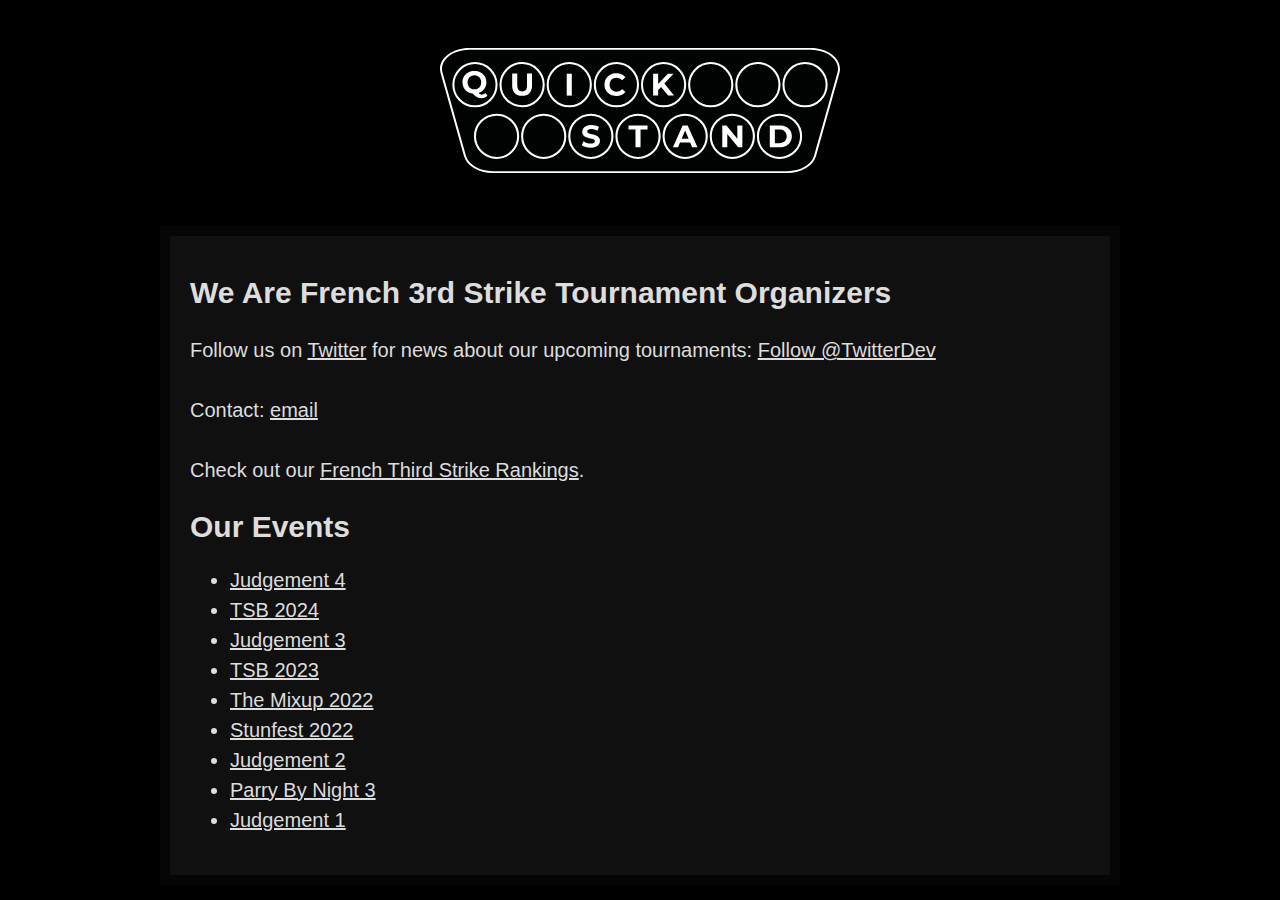
<file: index.html>
<!DOCTYPE html>
<html>
   <head>
     <meta charset="UTF-8">
     <title>QuickStand</title>
     <link rel="icon" href="q_logo.png" type="image/png">
     <link rel="stylesheet" href="style.css">
     <script type="text/javascript" src="ranking/tournaments/ufa24.js"></script>
     <script type="text/javascript" src="ranking/tournaments/tsb24.js"></script>
     <script type="text/javascript" src="ranking/tournaments/tsb23.js"></script>
     <script type="text/javascript" src="ranking/tournaments/hfs24.js"></script>
     <script type="text/javascript" src="ranking/tournaments/hfs23.js"></script> 
     <script type="text/javascript" src="ranking/tournaments/hfs22.js"></script>
     <script type="text/javascript" src="ranking/tournaments/hfs19.js"></script> 
     <script type="text/javascript" src="ranking/tournaments/hfs18.js"></script> 
     <script type="text/javascript" src="ranking/tournaments/hfs17.js"></script> 
     <script type="text/javascript" src="ranking/tournaments/hfsreborn.js"></script>
     <script type="text/javascript" src="ranking/tournaments/mixup22.js"></script> 
     <script type="text/javascript" src="ranking/tournaments/pbn3.js"></script> 
     <script type="text/javascript" src="ranking/tournaments/pbn2.js"></script> 
     <script type="text/javascript" src="ranking/tournaments/pbn1.js"></script> 
     <script type="text/javascript" src="ranking/tournaments/pax18.js"></script>
     <script type="text/javascript" src="ranking/tournaments/judgement4.js"></script> 
     <script type="text/javascript" src="ranking/tournaments/judgement3.js"></script> 
     <script type="text/javascript" src="ranking/tournaments/judgement2.js"></script> 
     <script type="text/javascript" src="ranking/tournaments/judgement1.js"></script> 
     <script type="text/javascript" src="ranking/tournaments/saf19.js"></script> 
     <script type="text/javascript" src="ranking/tournaments/p2p.js"></script> 
     <script type="text/javascript" src="ranking/tournaments/stunfest22.js"></script> 
     <script type="text/javascript" src="ranking/tournaments/stunfest19.js"></script> 
     <script type="text/javascript" src="ranking/tournaments/kots1.js"></script> 
     <script type="text/javascript" src="ranking/tournaments/kots2.js"></script> 
     <script type="text/javascript" src="ranking/tournaments/nonranked.js"></script> 
     <script type="text/javascript" src="ranking/points.js"></script> 
     <script type="text/javascript" src="ranking/player_profiles.js"></script>
    <script type="text/javascript" src="ranking/ranking.js"></script>
   </head>
   <body onload="draw_quickstand_tournaments();">

    <nav id="header">
      <p><a href="index.html"><img 
        src="quickstand_logo.svg" 
        alt="QuickStand"
        width="400px" /></a></p>
    </nav>

    <div id="card">
      <h1>We Are French 3rd Strike Tournament Organizers</h1>
      <p>
        Follow us on <a href="https://twitter.com/QuickStand_3S">Twitter</a> for news about our upcoming tournaments:
        <a href="https://twitter.com/QuickStand_3S" class="twitter-follow-button" data-show-count="false">Follow @TwitterDev</a><script async src="https://platform.twitter.com/widgets.js" charset="utf-8"></script>
      </p>

      <p>Contact: <a href="mailto:quickstand.asso@gmail.com">email</a></p>

      <p>Check out our <a href="ranking/3rdrankings.html">French Third Strike Rankings</a>.</p>

      <h1>Our Events</h1>
      <ul id="quickstand_list"></ul>


     </div>

     <script>
// drawing quickstand events only
function draw_quickstand_tournaments() {
    const quickstand_list = document.getElementById("quickstand_list");
    for (const event of tournaments) {
        if (event["org"].includes("QuickStand")) {
            let li = document.createElement("li");
            li.innerHTML = html_link("ranking/3rdtournament.html?t="+event["shortname"], event["name"]);
            quickstand_list.appendChild(li);
        }
    }
    return 0;
}
     </script>
   </body>
</html>
</file>
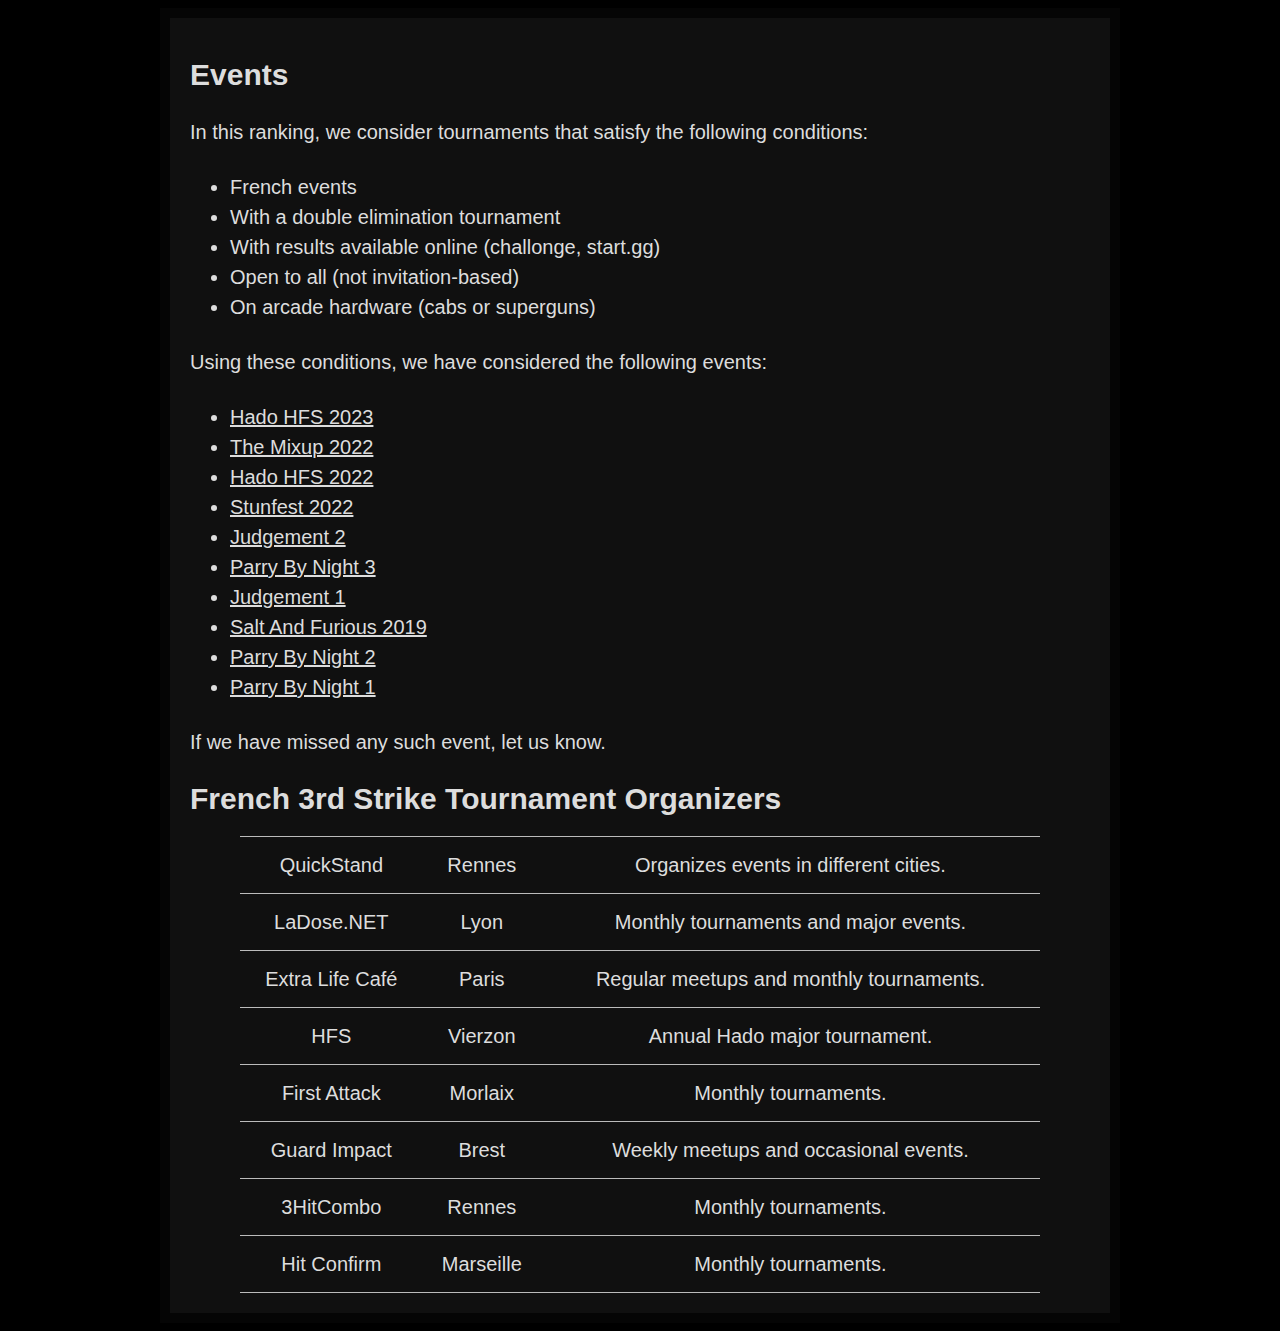
<file: 3rdevents.html>
<!DOCTYPE html>
<html>
   <head>
     <meta charset="UTF-8">
     <link rel="stylesheet" href="style.css">
     <script type="text/javascript" src="tournaments/hfs23.json"></script> 
     <script type="text/javascript" src="tournaments/hfs22.json"></script> 
     <script type="text/javascript" src="tournaments/mixup22.json"></script> 
     <script type="text/javascript" src="tournaments/pbn3.json"></script> 
     <script type="text/javascript" src="tournaments/pbn2.json"></script> 
     <script type="text/javascript" src="tournaments/pbn1.json"></script> 
     <script type="text/javascript" src="tournaments/judgement2.json"></script> 
     <script type="text/javascript" src="tournaments/judgement1.json"></script> 
     <script type="text/javascript" src="tournaments/saf19.json"></script> 
     <script type="text/javascript" src="tournaments/stunfest22.json"></script> 
     <script type="text/javascript" src="points.json"></script> 
     <script type="text/javascript" src="player_profiles.json"></script>
    <script type="text/javascript" src="ranking.js"></script>
   </head>
   <body onload="draw_tournaments();">

   <div id="card">
   
      <h1>Events</h1>

      <p> In this ranking, we consider tournaments that satisfy the following conditions:</p>
      <ul>
         <li>French events</li>
         <li>With a double elimination tournament</li>
         <li>With results available online (challonge, start.gg)</li>
         <li>Open to all (not invitation-based)</li>
         <li>On arcade hardware (cabs or superguns)</li>
      </ul>

      Using these conditions, we have considered the following events:
      <ul id="event_list"></ul>
      If we have missed any such event, let us know.
      
      <h1>French 3rd Strike Tournament Organizers</h1>

      <table class="center">
         <tbody>
            <tr>
               <td>QuickStand</td>
               <td>Rennes</td>
               <td>Organizes events in different cities.</td>
            </tr>
            <tr>
               <td><a href="https://www.ladose.net/">LaDose.NET</a></td>
               <td>Lyon</td>
               <td>Monthly tournaments and major events.</td>
            </tr>
            <tr>
               <td><a href="https://www.extralifecafe.com/">Extra Life Café</a></td>
               <td>Paris</td>
               <td>Regular meetups and monthly tournaments.</td>
            </tr>
            <tr>
               <td><a href="https://www.hfsplay.fr/">HFS</a></td>
               <td>Vierzon</td>
               <td>Annual Hado major tournament.</td>
            </tr>
            <tr>
               <td><a href="https://twitter.com/firstattackbzh">First Attack</a></td>
               <td>Morlaix</td>
               <td>Monthly tournaments.</td>
            </tr>
            <tr>
               <td><a href="https://twitter.com/GuardImpactVS">Guard Impact</a></td>
               <td>Brest</td>
               <td>Weekly meetups and occasional events.</td>
            </tr>
            <tr>
               <td><a href="http://www.3hitcombo.fr/e-sport/">3HitCombo</a></td>
               <td>Rennes</td>
               <td>Monthly tournaments.</td>
            </tr>
            <tr>
               <td><a href="https://twitter.com/ConfirmHit">Hit Confirm</a></td>
               <td>Marseille</td>
               <td>Monthly tournaments.</td>
            </tr>

         </tbody>
     </table>
      

   </div>  

   </body>
</html>
</file>
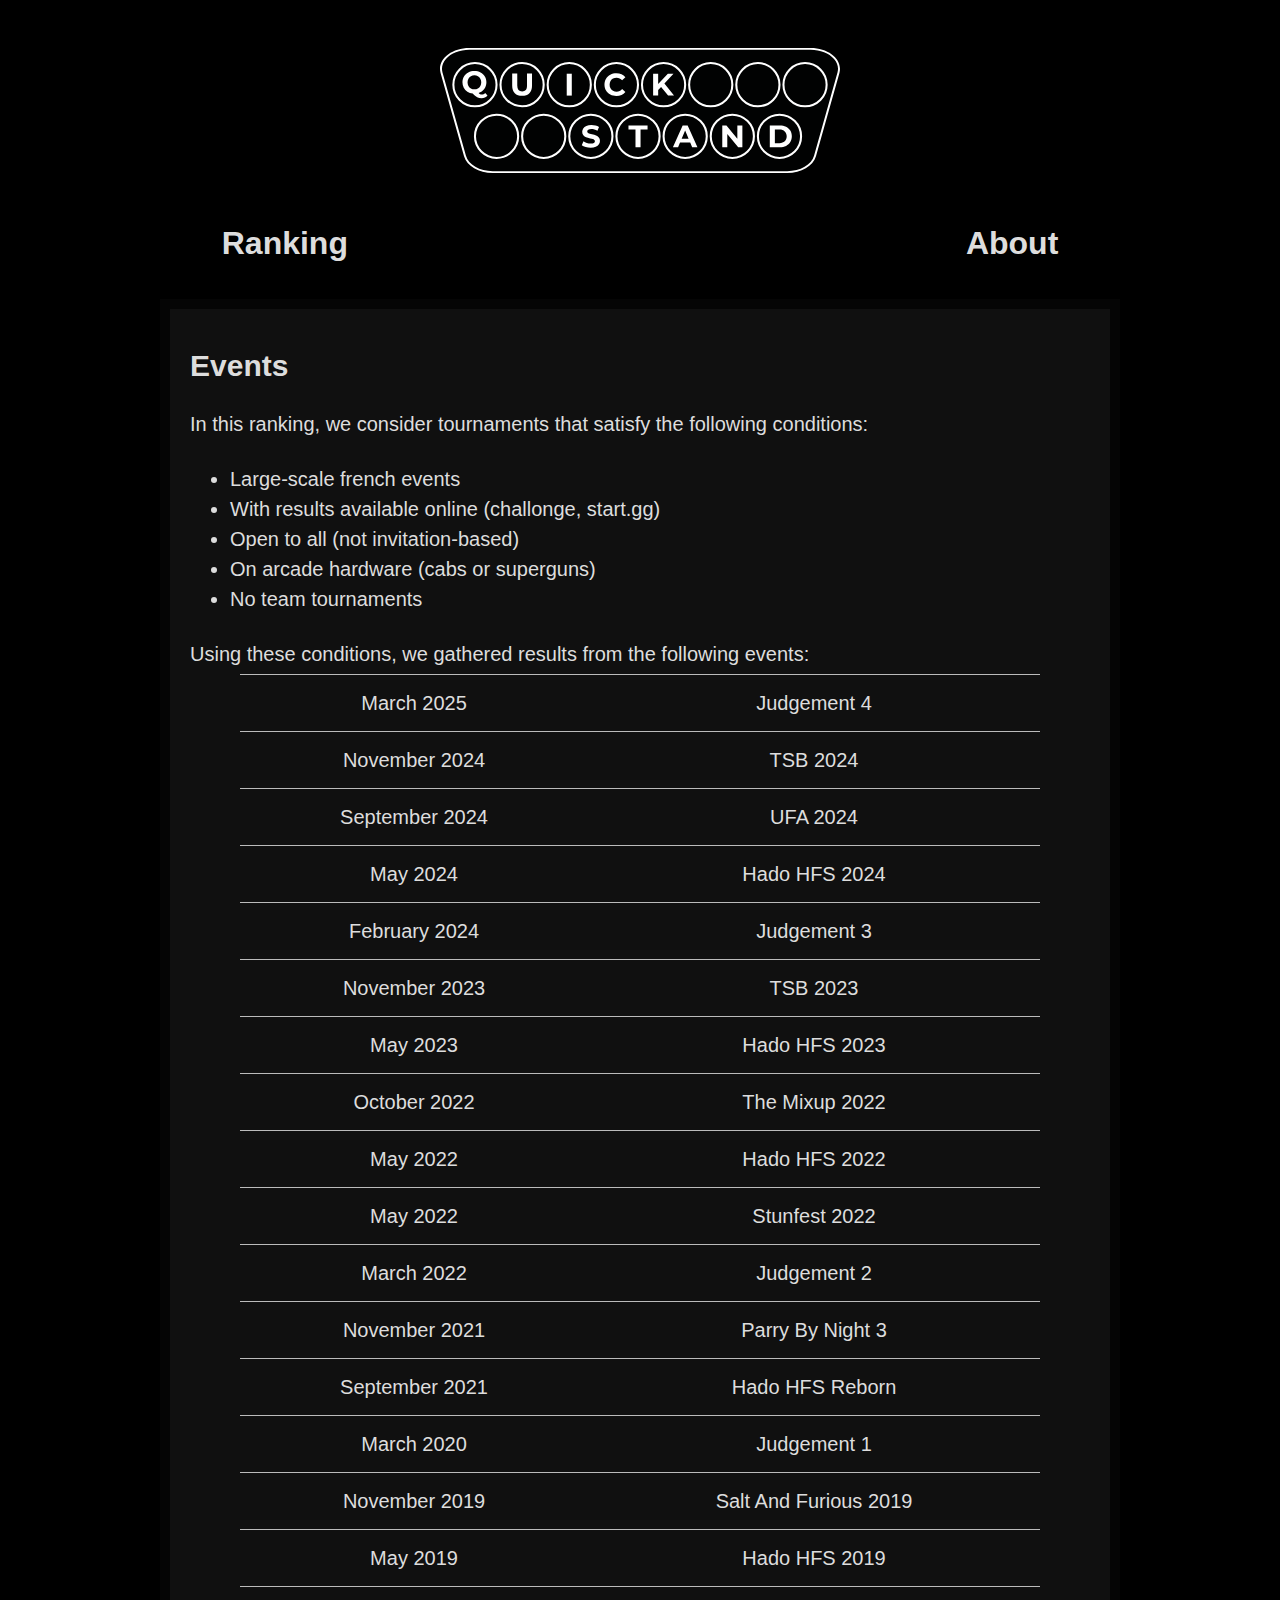
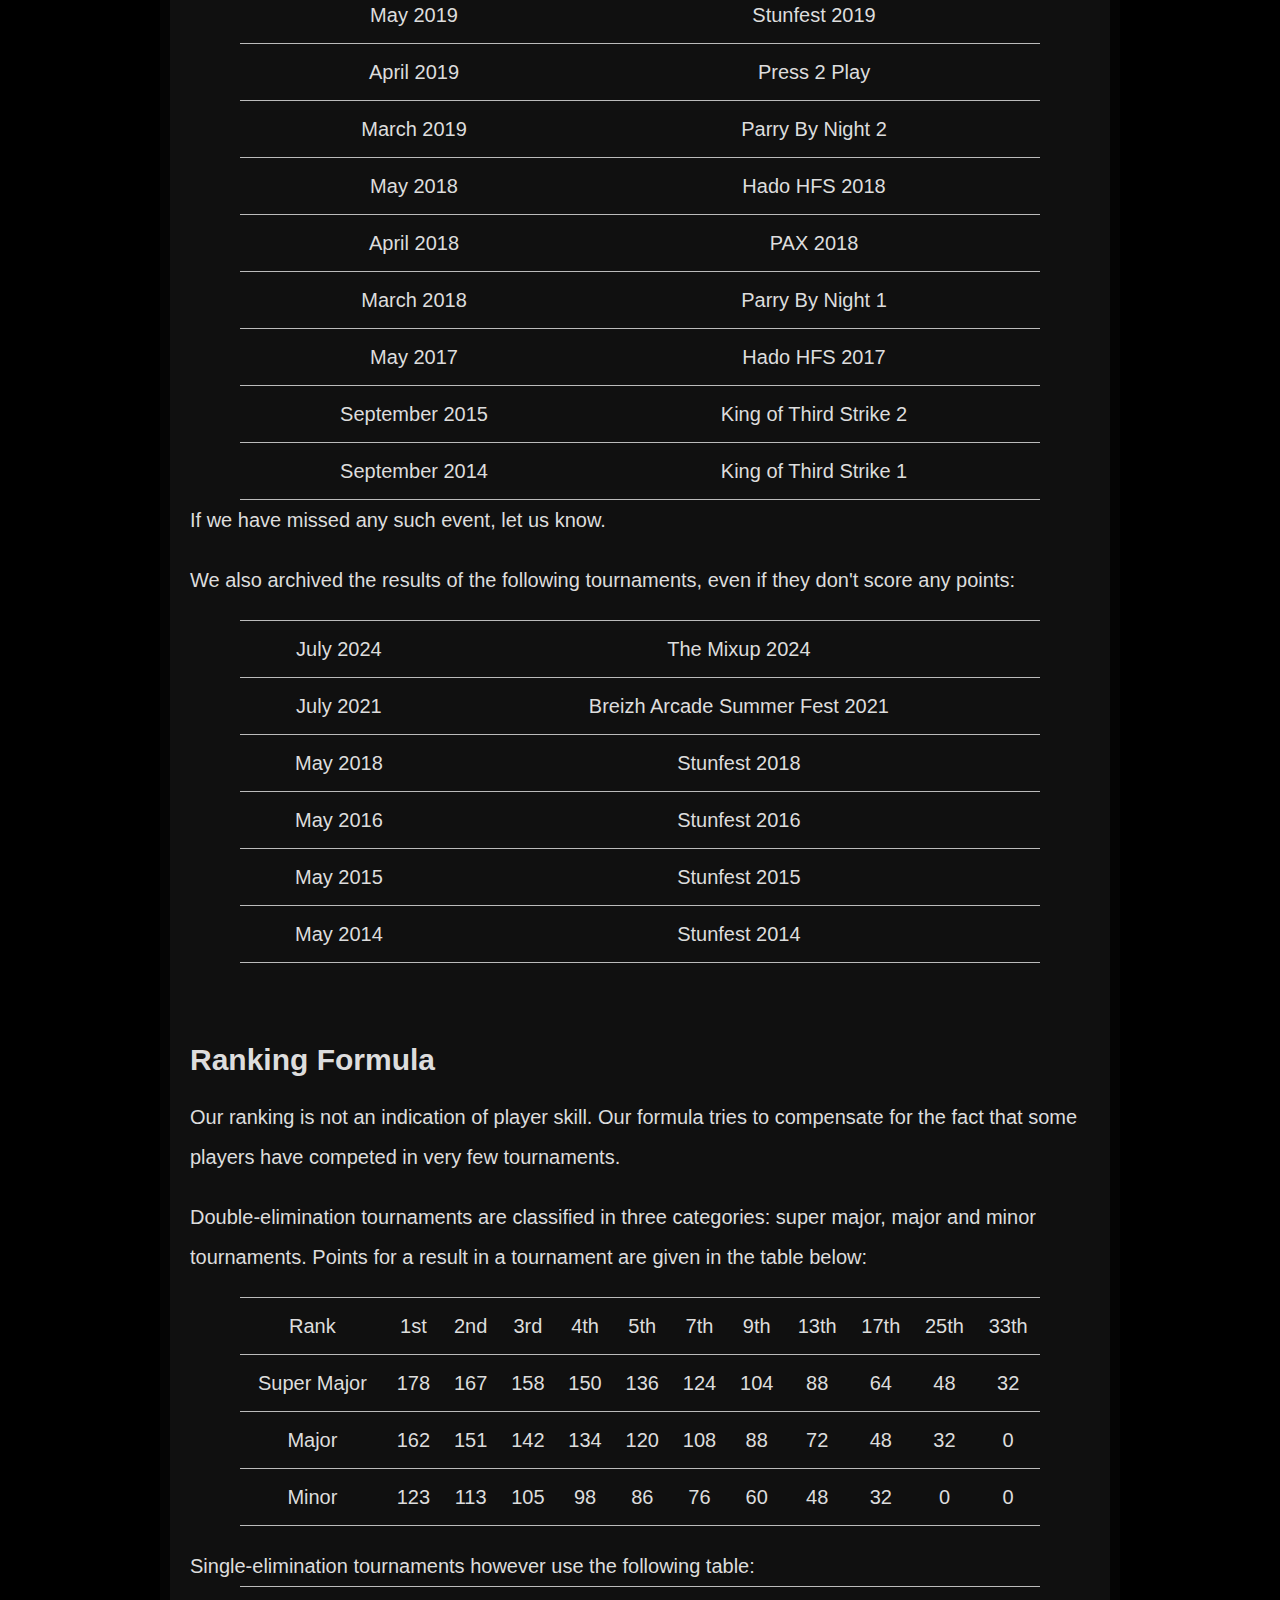
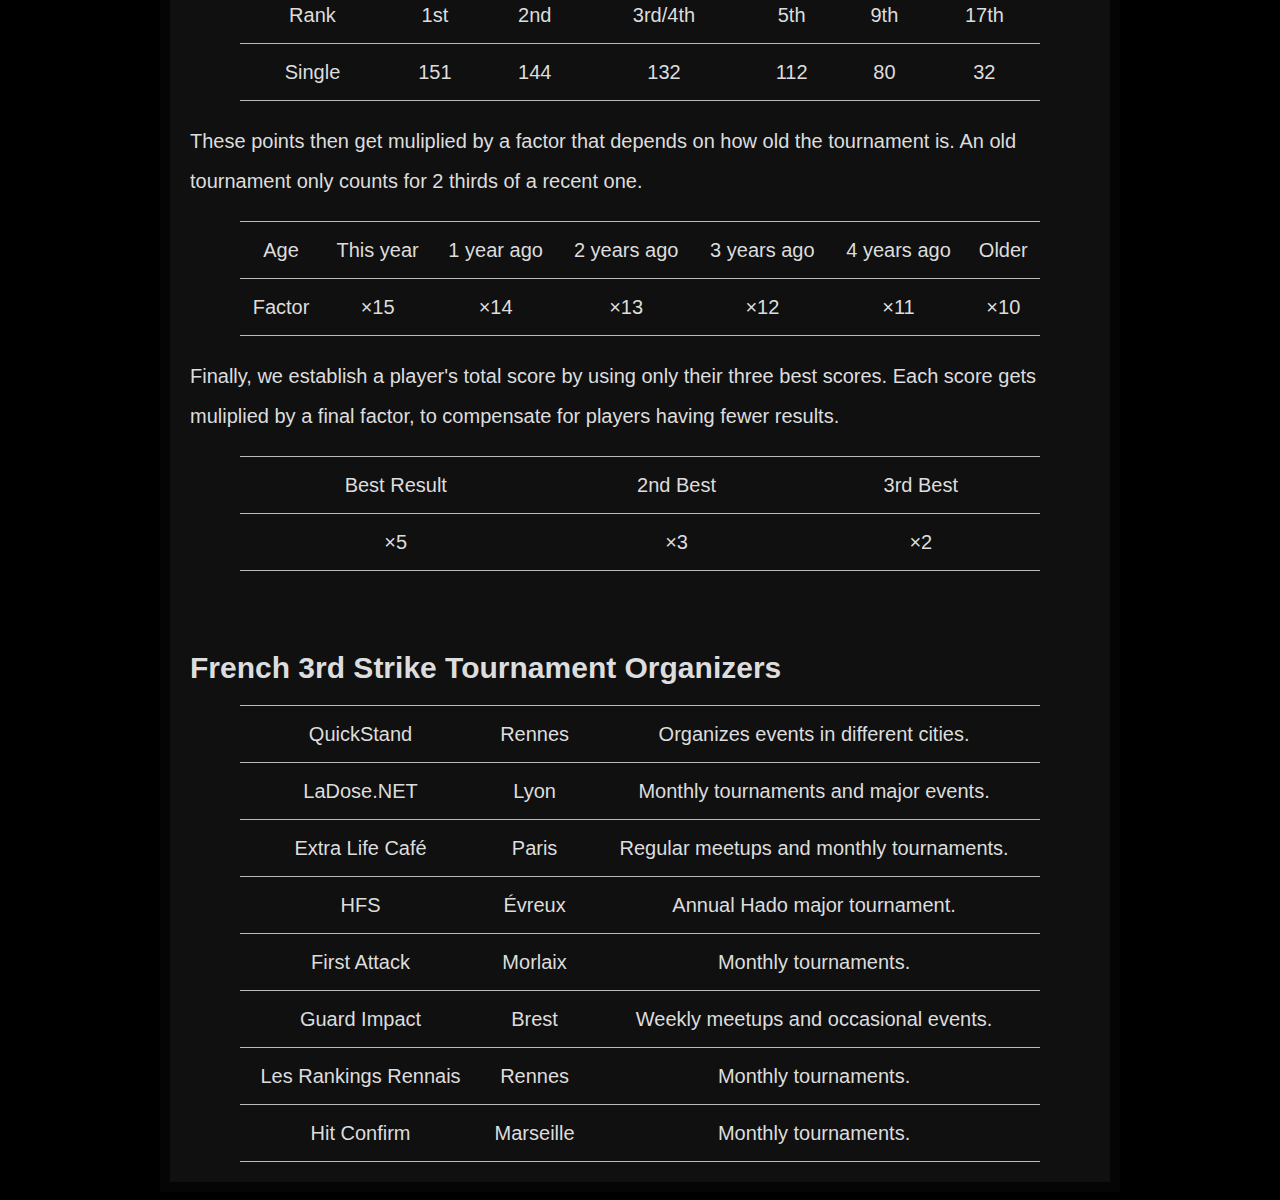
<file: ranking/3rdabout.html>
<!DOCTYPE html>
<html>
   <head>
     <meta charset="UTF-8">
     <title>QuickStand French 3S Ranking</title>
     <link rel="icon" href="../q_logo.png" type="image/png">
     <link rel="stylesheet" href="../style.css">
     <script type="text/javascript" src="tournaments/ufa24.js"></script>
     <script type="text/javascript" src="tournaments/tsb24.js"></script>
     <script type="text/javascript" src="tournaments/tsb23.js"></script>
     <script type="text/javascript" src="tournaments/hfs24.js"></script> 
     <script type="text/javascript" src="tournaments/hfs23.js"></script> 
     <script type="text/javascript" src="tournaments/hfs22.js"></script> 
     <script type="text/javascript" src="tournaments/hfs19.js"></script> 
     <script type="text/javascript" src="tournaments/hfs18.js"></script> 
     <script type="text/javascript" src="tournaments/hfs17.js"></script> 
     <script type="text/javascript" src="tournaments/hfsreborn.js"></script>
     <script type="text/javascript" src="tournaments/mixup22.js"></script> 
     <script type="text/javascript" src="tournaments/pbn3.js"></script> 
     <script type="text/javascript" src="tournaments/pbn2.js"></script> 
     <script type="text/javascript" src="tournaments/pbn1.js"></script> 
     <script type="text/javascript" src="tournaments/pax18.js"></script>
     <script type="text/javascript" src="tournaments/judgement4.js"></script> 
     <script type="text/javascript" src="tournaments/judgement3.js"></script> 
     <script type="text/javascript" src="tournaments/judgement2.js"></script> 
     <script type="text/javascript" src="tournaments/judgement1.js"></script> 
     <script type="text/javascript" src="tournaments/saf19.js"></script> 
     <script type="text/javascript" src="tournaments/p2p.js"></script> 
     <script type="text/javascript" src="tournaments/stunfest22.js"></script> 
     <script type="text/javascript" src="tournaments/stunfest19.js"></script> 
     <script type="text/javascript" src="tournaments/kots1.js"></script> 
     <script type="text/javascript" src="tournaments/kots2.js"></script> 
     <script type="text/javascript" src="tournaments/nonranked.js"></script>
     <script type="text/javascript" src="points.js"></script> 
     <script type="text/javascript" src="player_profiles.js"></script>
    <script type="text/javascript" src="ranking.js"></script>
   </head>
   <body onload="draw_tournaments(); draw_nonranked_tournaments();">

      <nav id="header">
         <p><a href="../index.html"><img 
           src="../quickstand_logo.svg" 
           alt="QuickStand"
           width="400px" /></a></p>
           <h2 class="left"><a href="3rdrankings.html">Ranking</a></h2>
           <h2 class="right"><a href="3rdabout.html">About</a></h2>        
       </nav>

   <div id="card">

      <h1>Events</h1>

      <p> In this ranking, we consider tournaments that satisfy the following conditions:</p>
      <ul>
         <li>Large-scale french events</li>
         <li>With results available online (challonge, start.gg)</li>
         <li>Open to all (not invitation-based)</li>
         <li>On arcade hardware (cabs or superguns)</li>
         <li>No team tournaments</li>
      </ul>

         Using these conditions, we gathered results from the following events:
      <table class="center">
         <tbody id="event_list">
         </tbody>
       </table>
      If we have missed any such event, let us know.
      </p>
      <p>
      We also archived the results of the following tournaments, even if they don't score any points:
      <table class="center">
         <tbody id="nonranked_list">
         </tbody>
       </table>
      </p>

      <br>
   
      <h1>Ranking Formula</h1>

      <p>
         Our ranking is not an indication of player skill.
         Our formula tries to compensate for the fact that some players have competed in very few tournaments.
      </p>

      <p>
         Double-elimination tournaments are classified in three categories: super major, major and minor tournaments.
         Points for a result in a tournament are given in the table below:
         <table class="center">
            <tbody>
               <tr>
                  <td>Rank</td>
                  <td>1st</td>
                  <td>2nd</td>
                  <td>3rd</td>
                  <td>4th</td>
                  <td>5th</td>
                  <td>7th</td>
                  <td>9th</td>
                  <td>13th</td>
                  <td>17th</td>
                  <td>25th</td>
                  <td>33th</td>
               </tr>
               <tr>
                  <td>Super Major</td>
                  <td>178</td>
                  <td>167</td>
                  <td>158</td>
                  <td>150</td>
                  <td>136</td>
                  <td>124</td>
                  <td>104</td>
                  <td>88</td>
                  <td>64</td>
                  <td>48</td>
                  <td>32</td>
               </tr>
               <tr>
                  <td>Major</td>
                  <td>162</td>
                  <td>151</td>
                  <td>142</td>
                  <td>134</td>
                  <td>120</td>
                  <td>108</td>
                  <td>88</td>
                  <td>72</td>
                  <td>48</td>
                  <td>32</td>
                  <td>0</td>
               </tr>
               <tr>
                  <td>Minor</td>
                  <td>123</td>
                  <td>113</td>
                  <td>105</td>
                  <td>98</td>
                  <td>86</td>
                  <td>76</td>
                  <td>60</td>
                  <td>48</td>
                  <td>32</td>
                  <td>0</td>
                  <td>0</td>
               </tr>
            </tbody>
         </table>
      </p>

      Single-elimination tournaments however use the following table:
      <table class="center">
            <tbody>
               <tr>
                  <td>Rank</td>
                  <td>1st</td>
                  <td>2nd</td>
                  <td>3rd/4th</td>
                  <td>5th</td>
                  <td>9th</td>
                  <td>17th</td>
               </tr>
               <tr>
                  <td>Single</td>
                  <td>151</td>
                  <td>144</td>
                  <td>132</td>
                  <td>112</td>
                  <td>80</td>
                  <td>32</td>
               </tr>
            </tbody>
      </table>

      <p>
         These points then get muliplied by a factor that depends on how old the tournament is.
         An old tournament only counts for 2 thirds of a recent one.
         <table class="center">
            <tbody>
               <tr>
                  <td>Age</td>
                  <td>This year</td>
                  <td>1 year ago</td>
                  <td>2 years ago</td>
                  <td>3 years ago</td>
                  <td>4 years ago</td>
                  <td>Older</td>
               </tr> 
               <tr>
                  <td>Factor</td>
                  <td>×15</td>
                  <td>×14</td>
                  <td>×13</td>
                  <td>×12</td>
                  <td>×11</td>
                  <td>×10</td>
               </tr>
            </tbody>
         </table>
      </p>

      <p>
         Finally, we establish a player's total score by using only their three best scores.
         Each score gets muliplied by a final factor, to compensate for players having fewer results.
         
         <table class="center">
            <tbody>
               <tr>
                  <td>Best Result</td>
                  <td>2nd Best</td>
                  <td>3rd Best</td>
               </tr> 
               <tr>
                  <td>×5</td>
                  <td>×3</td>
                  <td>×2</td>
               </tr>
            </tbody>
         </table>

      </p>
      

      <br>
      <h1>French 3rd Strike Tournament Organizers</h1>

      <table class="center">
         <tbody>
            <tr>
               <td><a href="../index.html">QuickStand</a></td>
               <td>Rennes</td>
               <td>Organizes events in different cities.</td>
            </tr>
            <tr>
               <td><a href="https://www.ladose.net/">LaDose.NET</a></td>
               <td>Lyon</td>
               <td>Monthly tournaments and major events.</td>
            </tr>
            <tr>
               <td><a href="https://www.extralifecafe.com/">Extra Life Café</a></td>
               <td>Paris</td>
               <td>Regular meetups and monthly tournaments.</td>
            </tr>
            <tr>
               <td><a href="https://www.hfsplay.fr/">HFS</a></td>
               <td>Évreux</td>
               <td>Annual Hado major tournament.</td>
            </tr>
            <tr>
               <td><a href="https://twitter.com/firstattackbzh">First Attack</a></td>
               <td>Morlaix</td>
               <td>Monthly tournaments.</td>
            </tr>
            <tr>
               <td><a href="https://twitter.com/GuardImpactVS">Guard Impact</a></td>
               <td>Brest</td>
               <td>Weekly meetups and occasional events.</td>
            </tr>
            <tr>
               <td><a href="https://twitter.com/RankingRennais">Les Rankings Rennais</a></td>
               <td>Rennes</td>
               <td>Monthly tournaments.</td>
            </tr>
            <tr>
               <td><a href="https://twitter.com/ConfirmHit">Hit Confirm</a></td>
               <td>Marseille</td>
               <td>Monthly tournaments.</td>
            </tr>
         </tbody>
     </table>
      

   </div>  


   <script>
// drawing the tournament list
function draw_tournaments() {
    const event_list = document.getElementById("event_list");
    for (const event of tournaments) {
        let tr = document.createElement("tr");
        let td_date = document.createElement("td");
        td_date.innerHTML = event["month"] + " " + event["year"];
        tr.appendChild(td_date);
        let td_link = document.createElement("td");
        td_link.innerHTML = tournament_link(event);
        tr.appendChild(td_link);
        event_list.appendChild(tr);
    }
    return 0;
}

function draw_nonranked_tournaments() {
    const event_list = document.getElementById("nonranked_list");
    for (const event of nonranked_tournaments) {
        let tr = document.createElement("tr");
        let td_date = document.createElement("td");
        td_date.innerHTML = event["month"] + " " + event["year"];
        tr.appendChild(td_date);
        let td_link = document.createElement("td");
        td_link.innerHTML = tournament_link(event);
        tr.appendChild(td_link);
        event_list.appendChild(tr);
    }
    return 0;
}
   </script>
   </body>
</html>
</file>
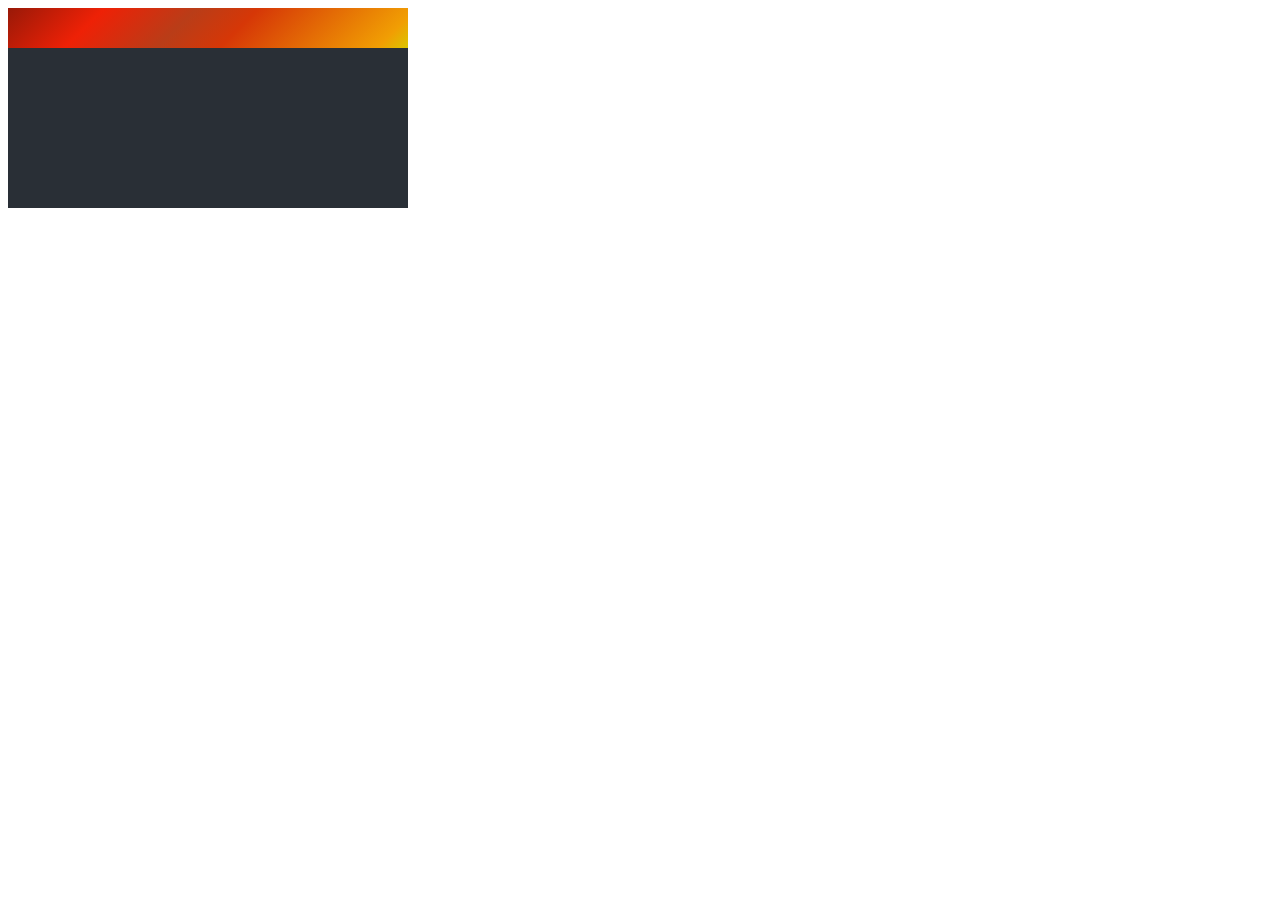
<file: ranking/3rdlayout.html>
<!DOCTYPE html>
<html>
   <head>
     <meta charset="UTF-8">
     <title>QuickStand French 3S Ranking</title>
     <link rel="icon" href="../q_logo.png" type="image/png">
     <link rel="stylesheet" href="layout_style.css">
     <script type="text/javascript" src="tournaments/ufa24.js"></script>
     <script type="text/javascript" src="tournaments/tsb24.js"></script>
     <script type="text/javascript" src="tournaments/tsb23.js"></script> 
     <script type="text/javascript" src="tournaments/hfs24.js"></script>
     <script type="text/javascript" src="tournaments/hfs23.js"></script> 
     <script type="text/javascript" src="tournaments/hfs22.js"></script> 
     <script type="text/javascript" src="tournaments/hfs19.js"></script> 
     <script type="text/javascript" src="tournaments/hfs18.js"></script> 
     <script type="text/javascript" src="tournaments/hfs17.js"></script> 
     <script type="text/javascript" src="tournaments/hfsreborn.js"></script>
     <script type="text/javascript" src="tournaments/mixup22.js"></script> 
     <script type="text/javascript" src="tournaments/pbn3.js"></script> 
     <script type="text/javascript" src="tournaments/pbn2.js"></script> 
     <script type="text/javascript" src="tournaments/pbn1.js"></script> 
     <script type="text/javascript" src="tournaments/pax18.js"></script>
     <script type="text/javascript" src="tournaments/judgement4.js"></script> 
     <script type="text/javascript" src="tournaments/judgement3.js"></script> 
     <script type="text/javascript" src="tournaments/judgement2.js"></script> 
     <script type="text/javascript" src="tournaments/judgement1.js"></script> 
     <script type="text/javascript" src="tournaments/saf19.js"></script> 
     <script type="text/javascript" src="tournaments/p2p.js"></script> 
     <script type="text/javascript" src="tournaments/stunfest22.js"></script> 
     <script type="text/javascript" src="tournaments/stunfest19.js"></script> 
     <script type="text/javascript" src="tournaments/kots1.js"></script> 
     <script type="text/javascript" src="tournaments/kots2.js"></script> 
     <script type="text/javascript" src="tournaments/nonranked.js"></script>
     <script type="text/javascript" src="points.js"></script> 
     <script type="text/javascript" src="player_profiles.js"></script>
    <script type="text/javascript" src="ranking.js"></script>
   </head>
   <body onload="draw_player_layout_url();">


    <div class="anim box">
        <div id="header">
            <div id="name"></div>
            <div id="rank"></div>
        </div>
        <div id="quote"></div>
        <div id="tablebox"><table class="center">
            <tbody id="results">
            </tbody>
         </table></div>
        </ul>
    </div>


    <script>
// drawing the player card
function draw_player_layout(player_name) {
    const p_name = document.getElementById("name");
    // name
    p_name.innerHTML = player_flags(player_name) + player_name;
    const score = all_scores(player_name,"solo");
    // drawing the achievement list
    if (score.length > 0) {
        results = document.getElementById("results");
        for (var i=0; i<3; i++) {
            const result = score[i];
            if (result != null) {
                const r_tournament = result[1];
                const r_rank = r_tournament["results"][player_name];
                let tr = document.createElement("tr");
                let td_rank = document.createElement("td");
                td_rank.innerHTML = ordinal(r_rank.toString());
                tr.appendChild(td_rank);
                let td_tournament = document.createElement("td");
                td_tournament.innerHTML = r_tournament["name"];
                tr.appendChild(td_tournament);
                results.appendChild(tr);
            }
        }
    }
    // drawing total ranking
    const p_ranking = document.getElementById("rank");
    const rank = get_rank(player_name);
    if (rank != "None") { p_ranking.innerHTML = "QS#" + rank.toString(); }
    // drawing the quote
    const profile = profiles[player_name];
    if (profile != null) {
        const quote = profile["quote"];
        if (quote != null) {
            document.getElementById("quote").innerHTML = "\"" + quote + "\"";
        }
    }   
}

function draw_from_startgg(startid) {
    const name = get_name_from_startgg(startid);
    if (name != null) {
        draw_player_layout(name);
    }
}

// drawing depending on the url argument
function draw_player_layout_url () {
    const queryString = window.location.search;
    const urlParams = new URLSearchParams(queryString);
    const player_name = urlParams.get("p");
    if (player_name != null) {
        draw_player_layout(player_name);
        return 0;
    }
    const player_startgg = urlParams.get("s");
    if (player_startgg != null) {
        draw_from_startgg(player_startgg);
        return 0;
    }
    return 0;
}
    </script>
   </body>
</html>
</file>
<file: style.css>
@import url('https://fonts.googleapis.com/css2?family=Roboto+Slab&display=swap');

/* Font for flag emojis */
@font-face {
    font-family: NotoColorEmojiLimited;
    unicode-range: U+1F1E6-1F1FF;
    src: url(https://raw.githack.com/googlefonts/noto-emoji/main/fonts/NotoColorEmoji.ttf);
  }

/* Main body and Titles */
body {
	font-family: 'NotoColorEmojiLimited', 'Open Sans', sans-serif;
	line-height: 2em;
	font-size: 20px;
	background-color: #000000;
	color: #dddddd;
}

h1 {
	font-size: 30px;
	line-height: 34px;
}

h2 {
	font-size: 20px;
	line-height: 25px;
}

a[href] {
	color: #dddddd;
    text-decoration: underline;
}

a[href]:hover {
	color: #eeb6f2;
    text-decoration: underline;
}

li {
	line-height: 1.5em;
}

.center {
    margin-left: auto;
    margin-right: auto;
}

.left {
    text-align:left;
    width:49%;
    display: inline-block;
}

.right {
    text-align:right;
    width:50%;
    display: inline-block;
}

/* quotes */
#quote {
    color: #16f7dd;
}

/* Inner Box */
#card
{ width: 900px;
  overflow: hidden;
  margin: 0 auto 0 auto;
  padding: 20px 20px 20px 20px;
  background: #101010;
  border: 10px solid #050505;
} 


/* Tables */
table {
    border-collapse: collapse;
    width: 800px;
}
  
tr, td {
    padding: 8px;
    text-align: center;
    border-bottom: 1px solid #bbbbbb;
    border-top: 1px solid #bbbbbb;
}
  
tr:hover {
    background-color: #300022;
}

tr:hover a[href] {
    text-decoration: underline;
}

td a[href]{
    text-decoration: none;
}

/* Selector */

select {
    margin:auto;
    appearance: none;
    border: 0;
    outline: 0;
    font: inherit;
    text-align:center;
    width: 20em;
    height: 3em;
    padding: 0 1em 0 1em;
    color: #bbbbbb;
    background-color: #101010;
    border-radius: 0.25em;
    cursor: pointer;
    /* Remove focus outline */
    &:focus {
      outline: none;
    }
    /* Remove IE arrow */
    &::-ms-expand {
      display: none;
    }
}
  
/* Navigation Header */
nav {
    width: 900px;
    overflow: hidden;
    margin: 0 auto 0 auto;
    background: #000000;
    padding: 20px 20px 20px 20px;
    text-align:center;
}

nav a[href] {
    font-size: 32px;
	line-height: 40px;
    text-decoration: none;
    font-weight: bold;
    padding-left: 30px;
    padding-right: 30px;
}
</file>
<file: ranking/layout_style.css>
@import url('https://fonts.googleapis.com/css2?family=Roboto+Slab&display=swap');

/* Font for flag emojis */
@font-face {
    font-family: NotoColorEmojiLimited;
    unicode-range: U+1F1E6-1F1FF;
    src: url(https://raw.githack.com/googlefonts/noto-emoji/main/fonts/NotoColorEmoji.ttf);
  }

.box {
  width: 400px;
  height:200px;
  background-color: #292F36; 
  color: white;
}

.center {
  margin-left: auto;
  margin-right: auto;
}

#header {
  width: 400px;
  height: 40px;
  background: linear-gradient(135deg, #991908 0%,#ee2106 22%,#b93d18 43%,#d63707 57%,#f19e03 93%,#dbc500 100%);
  color: #EEEDEB;
}

#name {
  width : 300px;
  padding-top:5px;
  padding-left:20px;
  float : left;
  font-weight: 900;
  font-size:22px;
}

#rank {
  width : 60px;
  padding-top:8px;
  padding-right:20px;
  float : left;
  font-weight: 600;
}

#quote {
  color: #AB81CD;
  text-align:center;  
}

 /* Animation */ 
.anim {
  animation: anim .8s;
  animation-iteration-count: 1;
}

@keyframes anim {
  0% {
    transform: rotateX(0deg) scale(1,1) translate(-300px, 0px);
    opacity: 0;
  }

  100% {
    transform: rotateX(0deg) scale(1,1);
    opacity: 1;
  }
  
}

/* Tables */
#tablebox {
  padding-top: 10px;
  padding-bottom: 10px;
}

table {
  border-collapse: collapse;
  width: 300px;
}

tr, td {
  padding: 8px;
  text-align: center;
  border-bottom: 1px solid #bbbbbb;
  border-top: 1px solid #bbbbbb;
}

td a[href]{
  text-decoration: none;
}
</file>
